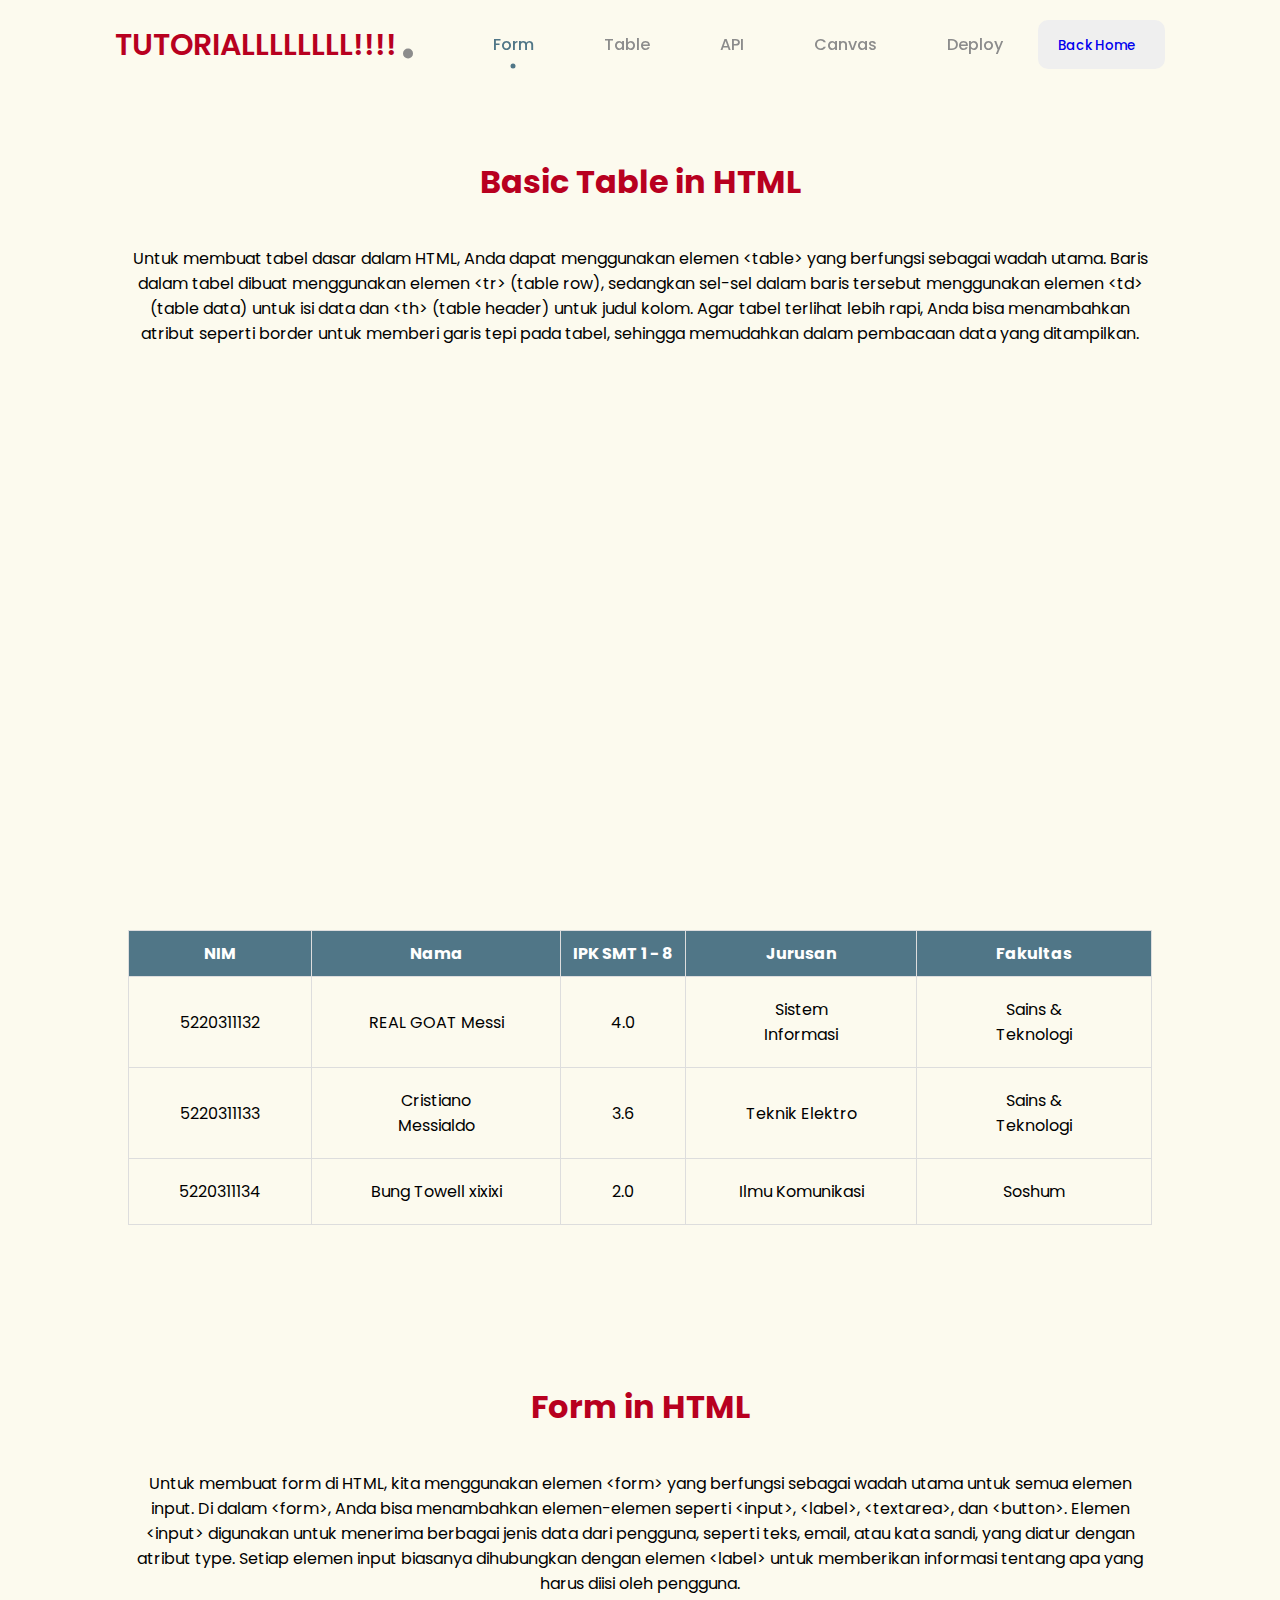
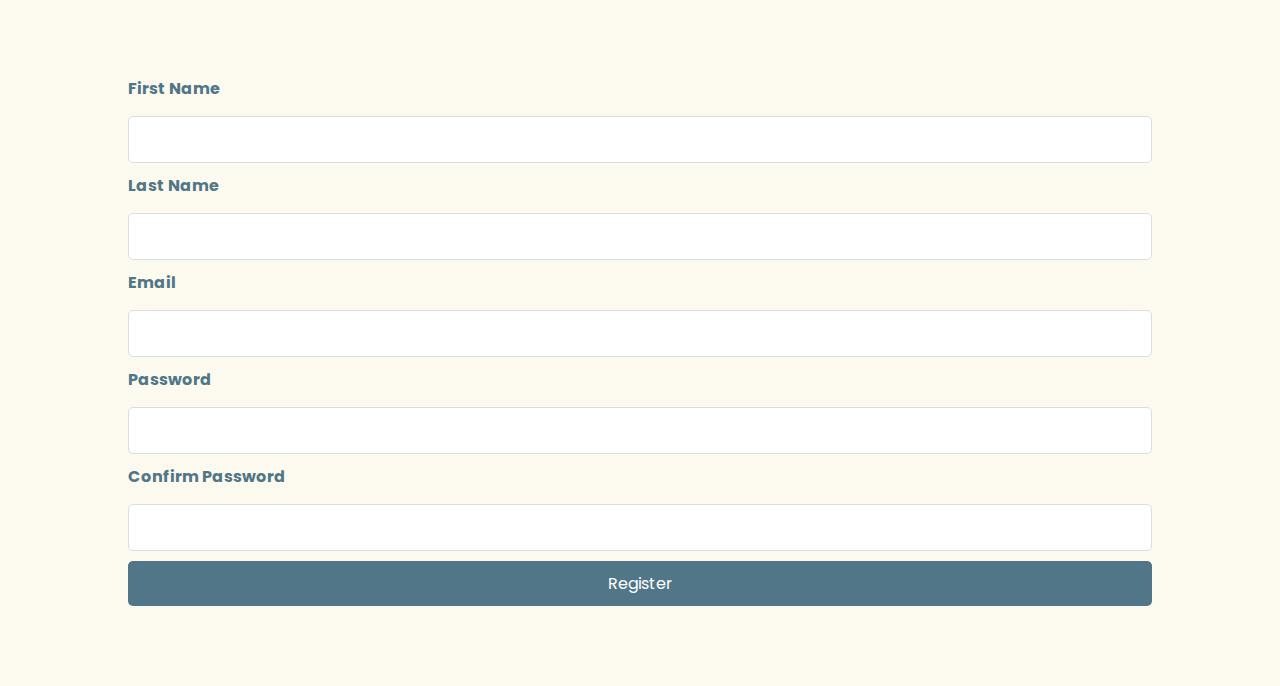
<file: tutorial.html>
<!DOCTYPE html>
<html lang="en">
  <head>
    <meta charset="UTF-8" />
    <meta name="viewport" content="width=device-width, initial-scale=1.0" />
    <title>Tutorial</title>
    <link rel="stylesheet" href="assets/css/style.css" />
    <style>
      .table {
        border-collapse: collapse;
        width: 100%;
        margin-top: 30px;
      }
      td {
        padding: 20px 50px;
        text-align: center;
      }
      th {
        background-color: #507687;
        padding: 10px;
        color: white;
      }
      h2 {
        text-align: center;
      }
    </style>
  </head>
  <body>
    <div class="container">
      <!-- NAVBAR -->
      <nav id="header">
        <div class="nav-logo">
          <p class="nav-name">TUTORIALLLLLLLL!!!!</p>
          <span>.</span>
        </div>
        <div class="nav-menu" id="myNavMenu">
          <ul class="nav_menu_list">
            <li class="nav_list">
              <a href="#" class="nav-link active-link">Form</a>
              <div class="circle"></div>
            </li>
            <li class="nav_list">
              <a href="table.html" class="nav-link">Table</a>
              <div class="circle"></div>
            </li>
            <li class="nav_list">
              <a href="#" class="nav-link">API</a>
              <div class="circle"></div>
            </li>
            <li class="nav_list">
              <a href="#" class="nav-link">Canvas</a>
              <div class="circle"></div>
            </li>
            <li class="nav_list">
              <a href="#" class="nav-link">Deploy</a>
              <div class="circle"></div>
            </li>
            <div class="nav-button">
              <button class="btn">
                <a style="text-decoration: none" href="index.html">Back Home</a>
                <i class="uil uil-file-alt"></i>
              </button>
            </div>
          </ul>
        </div>
      </nav>
    </div>

    <!-- MAIN CONTENT -->
    <main class="wrapper">
      <!-- Section: Basic Table -->
      <section class="section" id="table">
        <div class="top-header">
          <h1 style="padding: 30px">Basic Table in HTML</h1>
          <p>
            Untuk membuat tabel dasar dalam HTML, Anda dapat menggunakan elemen
            &lt;table&gt; yang berfungsi sebagai wadah utama. Baris dalam tabel
            dibuat menggunakan elemen &lt;tr&gt; (table row), sedangkan sel-sel
            dalam baris tersebut menggunakan elemen &lt;td&gt; (table data)
            untuk isi data dan &lt;th&gt; (table header) untuk judul kolom. Agar
            tabel terlihat lebih rapi, Anda bisa menambahkan atribut seperti
            border untuk memberi garis tepi pada tabel, sehingga memudahkan
            dalam pembacaan data yang ditampilkan.
          </p>
        </div>
      </section>

      <!-- Table -->
      <div class="table-wrapper">
        <table class="table" border="1" cellpadding="0">
          <thead>
            <tr>
              <th>NIM</th>
              <th>Nama</th>
              <th>IPK SMT 1 - 8</th>
              <th>Jurusan</th>
              <th>Fakultas</th>
            </tr>
          </thead>
          <tbody>
            <tr>
              <td>5220311132</td>
              <td>REAL GOAT Messi</td>
              <td>4.0</td>
              <td>Sistem Informasi</td>
              <td>Sains & Teknologi</td>
            </tr>
            <tr>
              <td>5220311133</td>
              <td>Cristiano Messialdo</td>
              <td>3.6</td>
              <td>Teknik Elektro</td>
              <td>Sains & Teknologi</td>
            </tr>
            <tr>
              <td>5220311134</td>
              <td>Bung Towell xixixi</td>
              <td>2.0</td>
              <td>Ilmu Komunikasi</td>
              <td>Soshum</td>
            </tr>
          </tbody>
        </table>
      </div>

      <!-- Section: Form -->
      <section class="section" id="form">
        <div class="top-header">
          <h1 style="padding: 30px">Form in HTML</h1>
          <p>
            Untuk membuat form di HTML, kita menggunakan elemen &lt;form&gt;
            yang berfungsi sebagai wadah utama untuk semua elemen input. Di
            dalam &lt;form&gt;, Anda bisa menambahkan elemen-elemen seperti
            &lt;input&gt;, &lt;label&gt;, &lt;textarea&gt;, dan &lt;button&gt;.
            Elemen &lt;input&gt; digunakan untuk menerima berbagai jenis data
            dari pengguna, seperti teks, email, atau kata sandi, yang diatur
            dengan atribut type. Setiap elemen input biasanya dihubungkan dengan
            elemen &lt;label&gt; untuk memberikan informasi tentang apa yang
            harus diisi oleh pengguna.
          </p>
        </div>

        <form class="registration-form">
          <label for="first-name">First Name</label>
          <input type="text" id="first-name" name="first-name" required />

          <label for="last-name">Last Name</label>
          <input type="text" id="last-name" name="last-name" required />

          <label for="email">Email</label>
          <input type="email" id="email" name="email" required />

          <label for="password">Password</label>
          <input type="password" id="password" name="password" required />

          <label for="confirm-password">Confirm Password</label>
          <input
            type="password"
            id="confirm-password"
            name="confirm-password"
            required
          />

          <button type="submit">Register</button>
        </form>
      </section>
    </main>
  </body>
</html>
</file>
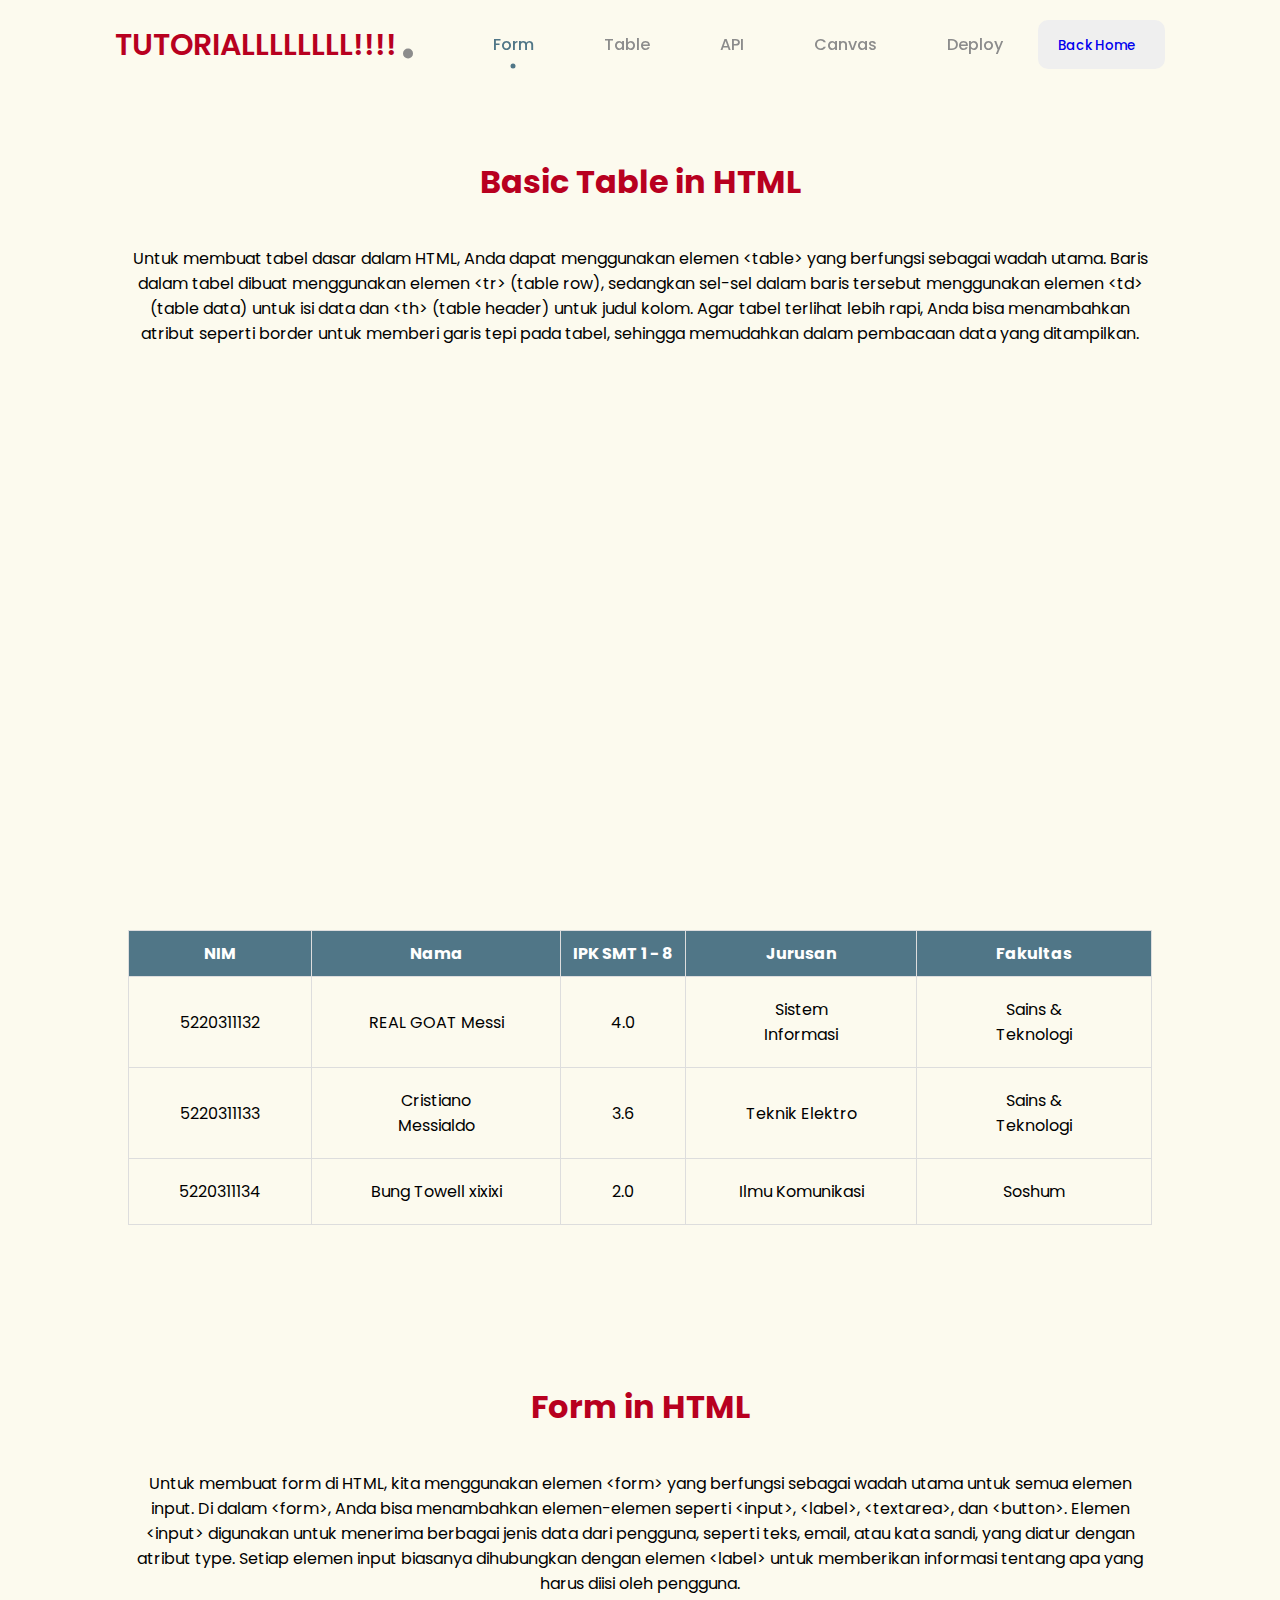
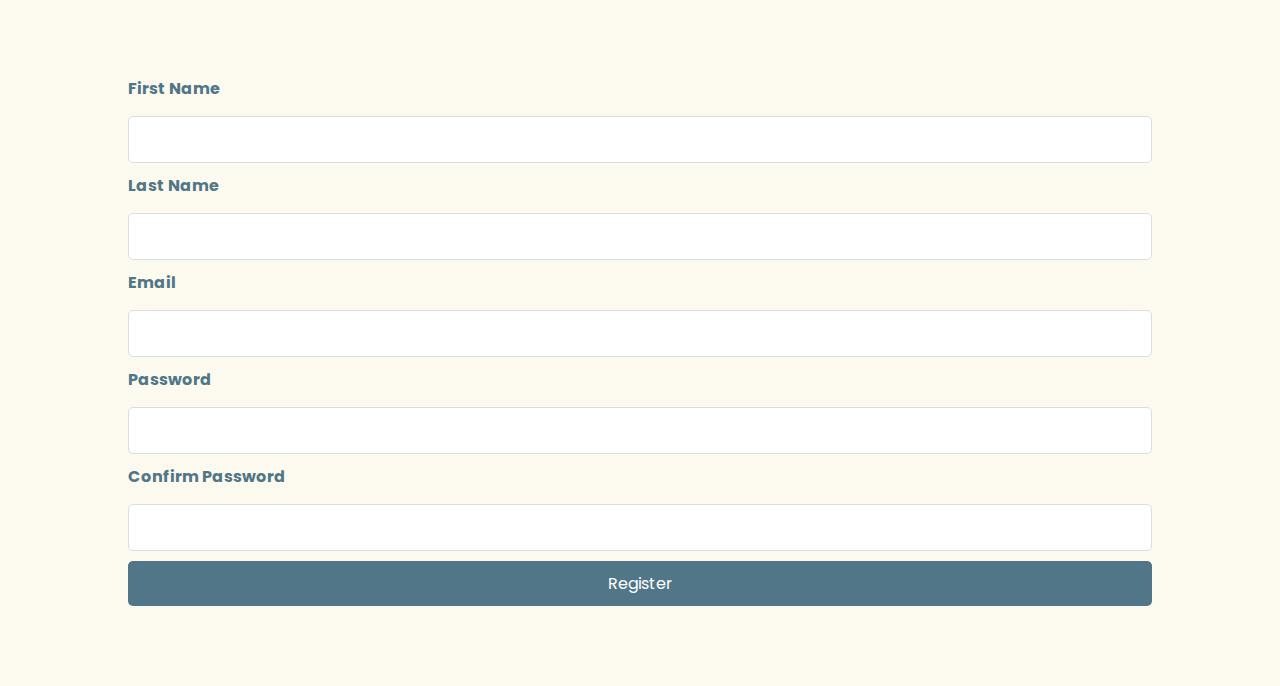
<file: Web_Porto/tutorial.html>
<!DOCTYPE html>
<html lang="en">
  <head>
    <meta charset="UTF-8" />
    <meta name="viewport" content="width=device-width, initial-scale=1.0" />
    <title>Tutorial</title>
    <link rel="stylesheet" href="assets/css/style.css" />
    <style>
      .table {
        border-collapse: collapse;
        width: 100%;
        margin-top: 30px;
      }
      td {
        padding: 20px 50px;
        text-align: center;
      }
      th {
        background-color: #507687;
        padding: 10px;
        color: white;
      }
      h2 {
        text-align: center;
      }
    </style>
  </head>
  <body>
    <div class="container">
      <!-- NAVBAR -->
      <nav id="header">
        <div class="nav-logo">
          <p class="nav-name">TUTORIALLLLLLLL!!!!</p>
          <span>.</span>
        </div>
        <div class="nav-menu" id="myNavMenu">
          <ul class="nav_menu_list">
            <li class="nav_list">
              <a href="#" class="nav-link active-link">Form</a>
              <div class="circle"></div>
            </li>
            <li class="nav_list">
              <a href="table.html" class="nav-link">Table</a>
              <div class="circle"></div>
            </li>
            <li class="nav_list">
              <a href="#" class="nav-link">API</a>
              <div class="circle"></div>
            </li>
            <li class="nav_list">
              <a href="#" class="nav-link">Canvas</a>
              <div class="circle"></div>
            </li>
            <li class="nav_list">
              <a href="#" class="nav-link">Deploy</a>
              <div class="circle"></div>
            </li>
            <div class="nav-button">
              <button class="btn">
                <a style="text-decoration: none" href="../index.html"
                  >Back Home</a
                >
                <i class="uil uil-file-alt"></i>
              </button>
            </div>
          </ul>
        </div>
      </nav>
    </div>

    <!-- MAIN CONTENT -->
    <main class="wrapper">
      <!-- Section: Basic Table -->
      <section class="section" id="table">
        <div class="top-header">
          <h1 style="padding: 30px">Basic Table in HTML</h1>
          <p>
            Untuk membuat tabel dasar dalam HTML, Anda dapat menggunakan elemen
            &lt;table&gt; yang berfungsi sebagai wadah utama. Baris dalam tabel
            dibuat menggunakan elemen &lt;tr&gt; (table row), sedangkan sel-sel
            dalam baris tersebut menggunakan elemen &lt;td&gt; (table data)
            untuk isi data dan &lt;th&gt; (table header) untuk judul kolom. Agar
            tabel terlihat lebih rapi, Anda bisa menambahkan atribut seperti
            border untuk memberi garis tepi pada tabel, sehingga memudahkan
            dalam pembacaan data yang ditampilkan.
          </p>
        </div>
      </section>

      <!-- Table -->
      <div class="table-wrapper">
        <table class="table" border="1" cellpadding="0">
          <thead>
            <tr>
              <th>NIM</th>
              <th>Nama</th>
              <th>IPK SMT 1 - 8</th>
              <th>Jurusan</th>
              <th>Fakultas</th>
            </tr>
          </thead>
          <tbody>
            <tr>
              <td>5220311132</td>
              <td>REAL GOAT Messi</td>
              <td>4.0</td>
              <td>Sistem Informasi</td>
              <td>Sains & Teknologi</td>
            </tr>
            <tr>
              <td>5220311133</td>
              <td>Cristiano Messialdo</td>
              <td>3.6</td>
              <td>Teknik Elektro</td>
              <td>Sains & Teknologi</td>
            </tr>
            <tr>
              <td>5220311134</td>
              <td>Bung Towell xixixi</td>
              <td>2.0</td>
              <td>Ilmu Komunikasi</td>
              <td>Soshum</td>
            </tr>
          </tbody>
        </table>
      </div>

      <!-- Section: Form -->
      <section class="section" id="form">
        <div class="top-header">
          <h1 style="padding: 30px">Form in HTML</h1>
          <p>
            Untuk membuat form di HTML, kita menggunakan elemen &lt;form&gt;
            yang berfungsi sebagai wadah utama untuk semua elemen input. Di
            dalam &lt;form&gt;, Anda bisa menambahkan elemen-elemen seperti
            &lt;input&gt;, &lt;label&gt;, &lt;textarea&gt;, dan &lt;button&gt;.
            Elemen &lt;input&gt; digunakan untuk menerima berbagai jenis data
            dari pengguna, seperti teks, email, atau kata sandi, yang diatur
            dengan atribut type. Setiap elemen input biasanya dihubungkan dengan
            elemen &lt;label&gt; untuk memberikan informasi tentang apa yang
            harus diisi oleh pengguna.
          </p>
        </div>

        <form class="registration-form">
          <label for="first-name">First Name</label>
          <input type="text" id="first-name" name="first-name" required />

          <label for="last-name">Last Name</label>
          <input type="text" id="last-name" name="last-name" required />

          <label for="email">Email</label>
          <input type="email" id="email" name="email" required />

          <label for="password">Password</label>
          <input type="password" id="password" name="password" required />

          <label for="confirm-password">Confirm Password</label>
          <input
            type="password"
            id="confirm-password"
            name="confirm-password"
            required
          />

          <button type="submit">Register</button>
        </form>
      </section>
    </main>
  </body>
</html>
</file>
<file: assets/css/style.css>
/* ----- POPPINS FONT Link ----- */
@import url("https://fonts.googleapis.com/css2?family=Poppins:wght@400;500;600;700&display=swap");

/* ----- VARIABLES ----- */
:root {
  /* Background and Primary Colors */
  --body-color: #fcfaee; /* Hitam abu-abu pekat untuk latar belakang, memberikan kesan elegan dan profesional */
  --color-white: #ececec; /* Putih keabu-abuan yang lembut untuk mengurangi kontras yang terlalu tajam */

  /* Text Colors */
  --text-color-second: #8c8c8c; /* Abu-abu terang untuk teks sekunder, jelas namun tetap elegan */
  --text-color-third: #b8001f; /* Biru tegas untuk heading atau elemen penting, memberikan kesan formal dan berwibawa */

  /* Primary Button & Link Colors */
  --first-color: #507687; /* Ungu tua tegas, memberikan kesan yang profesional namun modern */
  --first-color-hover: #443791; /* Ungu lebih tua untuk efek hover, memperkuat kesan tegas pada interaksi */

  /* Accent Colors */
  --second-color: #155e75; /* Biru kehijauan tegas untuk elemen sekunder, menghadirkan kesan segar namun tetap formal */
  --third-color: #d4af37; /* Emas mewah dan tegas untuk elemen penting dan aksen premium */

  /* Shadow and Hover Effects */
  --first-shadow-color: rgba(
    255,
    255,
    255,
    0.1
  ); /* Shadow putih lembut untuk menambah kedalaman */
  --second-shadow-color: rgba(
    0,
    0,
    0,
    0.7
  ); /* Shadow hitam pekat untuk mempertegas elemen visual */
}

/* ----- BASE ----- */
* {
  margin: 0;
  padding: 0;
  box-sizing: border-box;
  font-family: "Poppins", sans-serif;
}

/* ----- SMOOTH SCROLL ----- */
html {
  scroll-behavior: smooth;
}

/* ----- CHANGE THE SCROLL BAR DESIGN ----- */
::-webkit-scrollbar {
  width: 10px;
  border-radius: 25px;
}
::-webkit-scrollbar-track {
  background: #f1f1f1;
}
::-webkit-scrollbar-thumb {
  background: #ccc;
  border-radius: 30px;
}
::-webkit-scrollbar-thumb:hover {
  background: #bbb;
}

/* ---##-- REUSABLE CSS --##--- */

/* ----- GLOBAL BUTTON DESIGN ----- */
.btn {
  font-weight: 500;
  padding: 12px 20px;
  background: #efefef;
  border: none;
  border-radius: 10px;
  cursor: pointer;
  transition: 0.4s;
}
.btn > i {
  margin-left: 10px;
}
.btn:hover {
  background: var(--second-color);
  color: var(--color-white);
}

/* ----- GLOBAL ICONS DESIGN ----- */
i {
  font-size: 16px;
}

/* ------- BASE -------- */
body {
  background: var(--body-color);
}
.container {
  width: 100%;
  position: relative;
}

/* ----- NAVIGATION BAR ----- */
nav {
  position: fixed;
  display: flex;
  justify-content: space-between;
  width: 100%;
  height: 90px;
  line-height: 90px;
  background: var(--body-color);
  padding-inline: 9vw;
  transition: 0.3s;
  z-index: 100;
}
.nav-logo {
  position: relative;
}
.nav-name {
  font-size: 30px;
  font-weight: 600;
  color: var(--text-color-third);
}
.nav-logo span {
  position: absolute;
  top: -15px;
  right: -20px;
  font-size: 5em;
  color: var(--text-color-second);
}
.nav-menu,
.nav_menu_list {
  display: flex;
}
.nav-menu .nav_list {
  list-style: none;
  position: relative;
}
.nav-link {
  text-decoration: none;
  color: var(--text-color-second);
  font-weight: 500;
  padding-inline: 15px;
  margin-inline: 20px;
}
.nav-menu-btn {
  display: none;
}
.nav-menu-btn i {
  font-size: 28px;
  cursor: pointer;
}
.active-link {
  position: relative;
  color: var(--first-color);
  transition: 0.3;
}
.active-link::after {
  content: "";
  position: absolute;
  left: 50%;
  bottom: -15px;
  transform: translate(-50%, -50%);
  width: 5px;
  height: 5px;
  background: var(--first-color);
  border-radius: 50%;
}

/* ----- WRAPPER DESIGN ----- */
.wrapper {
  padding-inline: 10vw;
}

/* ----- FEATURED BOX ----- */
.featured-box {
  position: relative;
  display: flex;
  height: 100vh;
  min-height: 700px;
}

/* ----- FEATURED TEXT BOX ----- */
.featured-text {
  position: relative;
  display: flex;
  justify-content: center;
  align-content: center;
  min-height: 80vh;
  flex-direction: column;
  width: 50%;
  padding-left: 20px;
}
.featured-text-card span {
  background: var(--third-color);
  color: var(--color-white);
  padding: 3px 8px;
  font-size: 12px;
  border-radius: 5px;
}
.featured-name {
  font-size: 50px;
  font-weight: 600;
  color: var(--text-color-second);
  margin-block: 20px;
}
.typedText {
  text-transform: capitalize;
  color: var(--text-color-third);
}
.featured-text-info {
  font-size: 15px;
  margin-bottom: 30px;
  color: var(--text-color-second);
}
.featured-text-btn {
  display: flex;
  gap: 20px;
}
.featured-text-btn > .blue-btn {
  background: var(--first-color);
  color: var(--color-white);
}
.featured-text-btn > .blue-btn:hover {
  background: var(--first-color-hover);
}
.social_icons {
  display: flex;
  margin-top: 5em;
  gap: 30px;
}
.icon {
  display: flex;
  justify-content: center;
  align-items: center;
  width: 40px;
  height: 40px;
  border-radius: 50%;
  box-shadow: 0px 2px 5px 0px rgba(0, 0, 0, 0.25);
  cursor: pointer;
}
.icon:hover {
  color: var(--first-color);
}

/* ----- FEATURED IMAGE BOX ----- */
.featured-image {
  display: flex;
  justify-content: right;
  align-content: center;
  min-height: 80vh;
  width: 50%;
}
.image {
  margin: auto 0;
  width: 380px;
  height: 380px;
  border-radius: 55% 45% 55% 45%;
  overflow: hidden;
  animation: imgFloat 7s ease-in-out infinite;
}
.image img {
  width: 380px;
  height: 380px;
  object-fit: cover;
}
@keyframes imgFloat {
  50% {
    transform: translateY(10px);
    border-radius: 45% 55% 45% 55%;
  }
}
.scroll-btn {
  position: absolute;
  bottom: 0;
  left: 50%;
  translate: -50%;
  display: flex;
  justify-content: center;
  align-items: center;
  width: 150px;
  height: 50px;
  gap: 5px;
  text-decoration: none;
  color: var(--text-color-second);
  background: var(--color-white);
  border-radius: 30px;
  box-shadow: 0 2px 5px 0 rgba(0, 0, 0, 0.25);
}
.scroll-btn i {
  font-size: 20px;
}

/* ----- MAIN BOX ----- */
.section {
  padding-block: 5em;
  min-height: 100vh;
}
.row {
  display: flex;
  justify-content: space-between;
  width: 100%;
  gap: 50px;
}
.col {
  display: flex;
  width: 50%;
}

/* -- ## --- RESUABLE CSS -- ## -- */
.top-header {
  margin-top: 3em;
  text-align: center;
  margin-bottom: 5em;
}
.top-header h1 {
  font-weight: 20em;
  color: #B8001F;
  margin-bottom: 10px;
}
.top-header span {
  color: #999;
}
h3 {
  font-size: 20px;
  font-weight: 600;
  color: var(--text-color-second);
  margin-bottom: 15px;
}

/* ----- ABOUT INFO ----- */
.about-info {
  position: relative;
  display: flex;
  align-items: center;
  flex-direction: column;
  padding-block: 30px 70px;
  padding-inline: 20px;
  width: 100%;
  background: var(--color-white);
  box-shadow: 1px 8px 10px 2px var(--first-shadow-color);
  border-radius: 20px;
}
.about-info p {
  text-align: justify;
  font-size: 15px;
  color: #777;
  padding-bottom:10px;
}
.about-btn button {
  position: absolute;
  right: 20px;
  bottom: 20px;
  background: var(--first-color);
  color: var(--color-white);
  border-radius: 30px;
}
.about-btn button:hover {
  background: var(--first-color-hover);
}

/* ----- ABOUT / SKILLS BOX ----- */
.skills-box {
  margin: 10px;
}
.skills-header {
  margin-bottom: 30px;
}
.skills-list {
  display: flex;
  flex-wrap: wrap;
  gap: 5px;
}
.skills-list span {
  font-size: 14px;
  background: var(--first-color);
  color: var(--color-white);
  padding: 2px 10px;
  border-radius: 5px;
}

/* ----- PROJECTS BOX ----- */
.project-container {
  display: flex;
  width: 100%;
  justify-content: space-between;
  gap: 20px;
  flex-wrap: wrap;
}
.project-box {
  position: relative;
  display: flex;
  justify-content: center;
  align-items: center;
  flex-direction: column;
  width: 30%;
  height: 250px;
  background: var(--color-white);
  border-radius: 20px;
  box-shadow: 1px 8px 10px 2px var(--first-shadow-color);
  overflow: hidden;
}
.project-box > i {
  font-size: 50px;
  color: #ef5a6f;
  margin-bottom: 25px;
}
.project-box label {
  font-size: 15px;
  color: #777;
}
.project-box::after,
.contact-info::after {
  content: "";
  position: absolute;
  bottom: -100%;
  background: var(--second-color);
  width: 100%;
  height: 100%;
  transition: 0.4s;
  z-index: 1;
}
.project-box:hover.project-box::after,
.contact-info:hover.contact-info::after {
  bottom: 0;
}
.project-box:hover.project-box i,
.project-box:hover.project-box > h3,
.project-box:hover.project-box > label {
  color: var(--color-white);
  z-index: 2;
}

/* ----- CONTACT BOX ----- */
.contact-info {
  position: relative;
  display: flex;
  flex-direction: column;
  justify-content: center;
  align-items: center;
  padding: 20px 30px;
  width: 100%;
  height: 315px;
  background: var(--second-color);
  border-radius: 10px;
  box-shadow: 1px 8px 10px 2px var(--first-shadow-color);
  overflow: hidden;
}
.contact-info > h2 {
  color: var(--color-white);
  margin-bottom: 20px;
}
.contact-info > p {
  display: flex;
  align-items: center;
  gap: 10px;
  color: var(--color-white);
  margin-block: 5px;
}
.contact-info p > i {
  font-size: 18px;
}
.contact-info::after {
  background: var(--color-white);
}
.contact-info:hover.contact-info h2,
.contact-info:hover.contact-info p,
.contact-info:hover.contact-info i {
  color: #777;
  z-index: 2;
}

/* ----- CONTACT FORM ----- */
.form-control {
  display: flex;
  flex-direction: column;
  gap: 10px;
  width: 100%;
}
.form-inputs {
  display: flex;
  gap: 10px;
  width: 100%;
}
.input-field {
  width: 50%;
  height: 55px;
  background: transparent;
  border: 2px solid #aaa;
  border-radius: 10px;
  padding-inline: 20px;
  outline: none;
}
textarea {
  width: 100%;
  height: 250px;
  background: transparent;
  border: 2px solid #aaa;
  border-radius: 10px;
  padding: 15px 20px;
  outline: none;
  resize: none;
}
.form-button > .btn {
  display: flex;
  align-items: center;
  justify-content: center;
  background: var(--second-color);
  color: var(--color-white);
}
.form-button > .btn:hover {
  background: #00b5e7;
}
.form-button i {
  font-size: 18px;
  rotate: -45deg;
}

/* ----- FOOTER BOX ----- */
footer {
  display: flex;
  justify-content: center;
  align-items: center;
  flex-direction: column;
  row-gap: 30px;
  background: #f8f8f8;
  padding-block: 40px 60px;
}
.top-footer p {
  font-size: 25px;
  font-weight: 600;
}
.middle-footer .footer-menu {
  display: flex;
}
.footer_menu_list {
  list-style: none;
}
.footer_menu_list a {
  text-decoration: none;
  color: var(--text-color-second);
  font-weight: 500;
  margin-inline: 20px;
}
.footer-social-icons {
  display: flex;
  gap: 30px;
}
.bottom-footer {
  font-size: 14px;
  margin-top: 10px;
}

/* ----- MEDIA QUERY == 1024px / RESPONSIVE ----- */
@media only screen and (max-width: 1024px) {
  .featured-text {
    padding: 0;
  }
  .image,
  .image img {
    width: 320px;
    height: 320px;
  }
}

/* ----- MEDIA QUERY == 900px / RESPONSIVE ----- */
@media only screen and (max-width: 900px) {
  .nav-button {
    display: none;
  }
  .nav-menu.responsive {
    left: 0;
  }
  .nav-menu {
    position: fixed;
    top: 80px;
    left: -100%;
    flex-direction: column;
    justify-content: center;
    align-items: center;
    background: rgba(255, 255, 255, 0.7);
    backdrop-filter: blur(20px);
    width: 100%;
    min-height: 450px;
    height: 90vh;
    transition: 0.3s;
  }
  .nav_menu_list {
    flex-direction: column;
  }
  .nav-menu-btn {
    display: flex;
    align-items: center;
    justify-content: center;
  }
  .featured-box {
    flex-direction: column;
    justify-content: center;
    height: 100vh;
  }
  .featured-text {
    width: 100%;
    order: 2;
    justify-content: center;
    align-content: flex-start;
    min-height: 60vh;
  }
  .social_icons {
    margin-top: 2em;
  }
  .featured-image {
    order: 1;
    justify-content: center;
    min-height: 150px;
    width: 100%;
    margin-top: 65px;
  }
  .image,
  .image img {
    width: 150px;
    height: 150px;
  }
  .row {
    display: flex;
    flex-direction: column;
    justify-content: center;
    gap: 50px;
  }
  .col {
    display: flex;
    justify-content: center;
    width: 100%;
  }
  .about-info,
  .contact-info {
    width: 100%;
  }
  .project-container {
    justify-content: center;
  }
  .project-box {
    width: 80%;
  }
}

/* ----- MEDIA QUERY == 540px / RESPONSIVE ----- */

@media only screen and (max-width: 540px) {
  .featured-name {
    font-size: 40px;
  }
  .project-box {
    width: 100%;
  }
  .form-inputs {
    flex-direction: column;
  }
  .input-field {
    width: 100%;
  }
}

.nav_list {
  position: relative;
}

.dropdown-menu {
  display: none;
  position: absolute;
  top: 100%;
  left: 0;
  border: 1px solid #ccc;
  padding: 0;
  list-style: none;
}

.nav_list:hover .dropdown-menu {
  display: block;
}

.dropdown-menu li {
  padding: 2px 2px;
  background-color: hotpink;
  margin
}

.dropdown-menu li a {
  text-decoration: none;
  color: #333;
  padding: 10px;
}

.dropdown-menu li a:hover {
  background-color: #f0f0f0;
}
.nav-link i {
  margin-left: 2px; /* Reduce the space between the text and the icon */
  vertical-align: middle; /* Aligns the icon better with the text */
}

.tutorial-text{
  font-size: 15px;
  margin-bottom: 30px;
  color: var(--text-color-second);
}
//table

.table-wrapper {
  width: 100%;
  overflow-x: auto;
}

table {
  width: 100%;
  border-collapse: collapse;
}

th, td {
  padding: 12px;
  text-align: left;
  border: 1px solid #ddd;
}

th {
  background-color: #f4f4f4;
  text-align: center;
}

/* Tabel responsif dengan media query untuk tampilan ponsel */
@media screen and (max-width: 600px) {
  table, thead, tbody, th, td, tr {
      display: block;
  }

  tr {
      margin-bottom: 10px;
  }

  td {
      display: flex;
      justify-content: space-between;
      padding: 8px;
      border-bottom: 1px solid #ddd;
      position: relative;
      text-align: left;
  }

  td:before {
      content: attr(data-label);
      flex: 1;
      font-weight: bold;
      padding-right: 10px;
      text-align: left;
  }

  th {
      display: none; /* Sembunyikan header tabel pada tampilan mobile */
  }
}

//form

.registration-form {
        background-color: white;
        padding: 20px;
        border-radius: 10px;
        box-shadow: 0 0 10px rgba(0, 0, 0, 0.1);
        width: 90%;
        max-width: 400px;
        margin: 30px auto;
        font-family: Arial, sans-serif;
      }

      .registration-form label {
        font-weight: bold;
        display: block;
        margin-bottom: 5px;
        color: #507687; /* Warna yang sama dengan header tabel */
      }

      .registration-form input[type="text"],
      .registration-form input[type="email"],
      .registration-form input[type="password"] {
        width: 100%;
        padding: 10px;
        margin: 10px 0;
        border: 1px solid #ddd;
        border-radius: 5px;
        font-size: 16px;
      }

      .registration-form button {
        width: 100%;
        padding: 10px;
        background-color: #507687; /* Warna yang sama dengan header tabel */
        color: white;
        border: none;
        border-radius: 5px;
        cursor: pointer;
        font-size: 16px;
      }

      .registration-form button:hover {
        background-color: #405a67; /* Warna yang sedikit lebih gelap saat hover */
      }
</file>
<file: Web_Porto/assets/css/style.css>
/* ----- POPPINS FONT Link ----- */
@import url("https://fonts.googleapis.com/css2?family=Poppins:wght@400;500;600;700&display=swap");

/* ----- VARIABLES ----- */
:root {
  /* Background and Primary Colors */
  --body-color: #fcfaee; /* Hitam abu-abu pekat untuk latar belakang, memberikan kesan elegan dan profesional */
  --color-white: #ececec; /* Putih keabu-abuan yang lembut untuk mengurangi kontras yang terlalu tajam */

  /* Text Colors */
  --text-color-second: #8c8c8c; /* Abu-abu terang untuk teks sekunder, jelas namun tetap elegan */
  --text-color-third: #b8001f; /* Biru tegas untuk heading atau elemen penting, memberikan kesan formal dan berwibawa */

  /* Primary Button & Link Colors */
  --first-color: #507687; /* Ungu tua tegas, memberikan kesan yang profesional namun modern */
  --first-color-hover: #443791; /* Ungu lebih tua untuk efek hover, memperkuat kesan tegas pada interaksi */

  /* Accent Colors */
  --second-color: #155e75; /* Biru kehijauan tegas untuk elemen sekunder, menghadirkan kesan segar namun tetap formal */
  --third-color: #d4af37; /* Emas mewah dan tegas untuk elemen penting dan aksen premium */

  /* Shadow and Hover Effects */
  --first-shadow-color: rgba(
    255,
    255,
    255,
    0.1
  ); /* Shadow putih lembut untuk menambah kedalaman */
  --second-shadow-color: rgba(
    0,
    0,
    0,
    0.7
  ); /* Shadow hitam pekat untuk mempertegas elemen visual */
}

/* ----- BASE ----- */
* {
  margin: 0;
  padding: 0;
  box-sizing: border-box;
  font-family: "Poppins", sans-serif;
}

/* ----- SMOOTH SCROLL ----- */
html {
  scroll-behavior: smooth;
}

/* ----- CHANGE THE SCROLL BAR DESIGN ----- */
::-webkit-scrollbar {
  width: 10px;
  border-radius: 25px;
}
::-webkit-scrollbar-track {
  background: #f1f1f1;
}
::-webkit-scrollbar-thumb {
  background: #ccc;
  border-radius: 30px;
}
::-webkit-scrollbar-thumb:hover {
  background: #bbb;
}

/* ---##-- REUSABLE CSS --##--- */

/* ----- GLOBAL BUTTON DESIGN ----- */
.btn {
  font-weight: 500;
  padding: 12px 20px;
  background: #efefef;
  border: none;
  border-radius: 10px;
  cursor: pointer;
  transition: 0.4s;
}
.btn > i {
  margin-left: 10px;
}
.btn:hover {
  background: var(--second-color);
  color: var(--color-white);
}

/* ----- GLOBAL ICONS DESIGN ----- */
i {
  font-size: 16px;
}

/* ------- BASE -------- */
body {
  background: var(--body-color);
}
.container {
  width: 100%;
  position: relative;
}

/* ----- NAVIGATION BAR ----- */
nav {
  position: fixed;
  display: flex;
  justify-content: space-between;
  width: 100%;
  height: 90px;
  line-height: 90px;
  background: var(--body-color);
  padding-inline: 9vw;
  transition: 0.3s;
  z-index: 100;
}
.nav-logo {
  position: relative;
}
.nav-name {
  font-size: 30px;
  font-weight: 600;
  color: var(--text-color-third);
}
.nav-logo span {
  position: absolute;
  top: -15px;
  right: -20px;
  font-size: 5em;
  color: var(--text-color-second);
}
.nav-menu,
.nav_menu_list {
  display: flex;
}
.nav-menu .nav_list {
  list-style: none;
  position: relative;
}
.nav-link {
  text-decoration: none;
  color: var(--text-color-second);
  font-weight: 500;
  padding-inline: 15px;
  margin-inline: 20px;
}
.nav-menu-btn {
  display: none;
}
.nav-menu-btn i {
  font-size: 28px;
  cursor: pointer;
}
.active-link {
  position: relative;
  color: var(--first-color);
  transition: 0.3;
}
.active-link::after {
  content: "";
  position: absolute;
  left: 50%;
  bottom: -15px;
  transform: translate(-50%, -50%);
  width: 5px;
  height: 5px;
  background: var(--first-color);
  border-radius: 50%;
}

/* ----- WRAPPER DESIGN ----- */
.wrapper {
  padding-inline: 10vw;
}

/* ----- FEATURED BOX ----- */
.featured-box {
  position: relative;
  display: flex;
  height: 100vh;
  min-height: 700px;
}

/* ----- FEATURED TEXT BOX ----- */
.featured-text {
  position: relative;
  display: flex;
  justify-content: center;
  align-content: center;
  min-height: 80vh;
  flex-direction: column;
  width: 50%;
  padding-left: 20px;
}
.featured-text-card span {
  background: var(--third-color);
  color: var(--color-white);
  padding: 3px 8px;
  font-size: 12px;
  border-radius: 5px;
}
.featured-name {
  font-size: 50px;
  font-weight: 600;
  color: var(--text-color-second);
  margin-block: 20px;
}
.typedText {
  text-transform: capitalize;
  color: var(--text-color-third);
}
.featured-text-info {
  font-size: 15px;
  margin-bottom: 30px;
  color: var(--text-color-second);
}
.featured-text-btn {
  display: flex;
  gap: 20px;
}
.featured-text-btn > .blue-btn {
  background: var(--first-color);
  color: var(--color-white);
}
.featured-text-btn > .blue-btn:hover {
  background: var(--first-color-hover);
}
.social_icons {
  display: flex;
  margin-top: 5em;
  gap: 30px;
}
.icon {
  display: flex;
  justify-content: center;
  align-items: center;
  width: 40px;
  height: 40px;
  border-radius: 50%;
  box-shadow: 0px 2px 5px 0px rgba(0, 0, 0, 0.25);
  cursor: pointer;
}
.icon:hover {
  color: var(--first-color);
}

/* ----- FEATURED IMAGE BOX ----- */
.featured-image {
  display: flex;
  justify-content: right;
  align-content: center;
  min-height: 80vh;
  width: 50%;
}
.image {
  margin: auto 0;
  width: 380px;
  height: 380px;
  border-radius: 55% 45% 55% 45%;
  overflow: hidden;
  animation: imgFloat 7s ease-in-out infinite;
}
.image img {
  width: 380px;
  height: 380px;
  object-fit: cover;
}
@keyframes imgFloat {
  50% {
    transform: translateY(10px);
    border-radius: 45% 55% 45% 55%;
  }
}
.scroll-btn {
  position: absolute;
  bottom: 0;
  left: 50%;
  translate: -50%;
  display: flex;
  justify-content: center;
  align-items: center;
  width: 150px;
  height: 50px;
  gap: 5px;
  text-decoration: none;
  color: var(--text-color-second);
  background: var(--color-white);
  border-radius: 30px;
  box-shadow: 0 2px 5px 0 rgba(0, 0, 0, 0.25);
}
.scroll-btn i {
  font-size: 20px;
}

/* ----- MAIN BOX ----- */
.section {
  padding-block: 5em;
  min-height: 100vh;
}
.row {
  display: flex;
  justify-content: space-between;
  width: 100%;
  gap: 50px;
}
.col {
  display: flex;
  width: 50%;
}

/* -- ## --- RESUABLE CSS -- ## -- */
.top-header {
  margin-top: 3em;
  text-align: center;
  margin-bottom: 5em;
}
.top-header h1 {
  font-weight: 20em;
  color: #B8001F;
  margin-bottom: 10px;
}
.top-header span {
  color: #999;
}
h3 {
  font-size: 20px;
  font-weight: 600;
  color: var(--text-color-second);
  margin-bottom: 15px;
}

/* ----- ABOUT INFO ----- */
.about-info {
  position: relative;
  display: flex;
  align-items: center;
  flex-direction: column;
  padding-block: 30px 70px;
  padding-inline: 20px;
  width: 100%;
  background: var(--color-white);
  box-shadow: 1px 8px 10px 2px var(--first-shadow-color);
  border-radius: 20px;
}
.about-info p {
  text-align: justify;
  font-size: 15px;
  color: #777;
  padding-bottom:10px;
}
.about-btn button {
  position: absolute;
  right: 20px;
  bottom: 20px;
  background: var(--first-color);
  color: var(--color-white);
  border-radius: 30px;
}
.about-btn button:hover {
  background: var(--first-color-hover);
}

/* ----- ABOUT / SKILLS BOX ----- */
.skills-box {
  margin: 10px;
}
.skills-header {
  margin-bottom: 30px;
}
.skills-list {
  display: flex;
  flex-wrap: wrap;
  gap: 5px;
}
.skills-list span {
  font-size: 14px;
  background: var(--first-color);
  color: var(--color-white);
  padding: 2px 10px;
  border-radius: 5px;
}

/* ----- PROJECTS BOX ----- */
.project-container {
  display: flex;
  width: 100%;
  justify-content: space-between;
  gap: 20px;
  flex-wrap: wrap;
}
.project-box {
  position: relative;
  display: flex;
  justify-content: center;
  align-items: center;
  flex-direction: column;
  width: 30%;
  height: 250px;
  background: var(--color-white);
  border-radius: 20px;
  box-shadow: 1px 8px 10px 2px var(--first-shadow-color);
  overflow: hidden;
}
.project-box > i {
  font-size: 50px;
  color: #ef5a6f;
  margin-bottom: 25px;
}
.project-box label {
  font-size: 15px;
  color: #777;
}
.project-box::after,
.contact-info::after {
  content: "";
  position: absolute;
  bottom: -100%;
  background: var(--second-color);
  width: 100%;
  height: 100%;
  transition: 0.4s;
  z-index: 1;
}
.project-box:hover.project-box::after,
.contact-info:hover.contact-info::after {
  bottom: 0;
}
.project-box:hover.project-box i,
.project-box:hover.project-box > h3,
.project-box:hover.project-box > label {
  color: var(--color-white);
  z-index: 2;
}

/* ----- CONTACT BOX ----- */
.contact-info {
  position: relative;
  display: flex;
  flex-direction: column;
  justify-content: center;
  align-items: center;
  padding: 20px 30px;
  width: 100%;
  height: 315px;
  background: var(--second-color);
  border-radius: 10px;
  box-shadow: 1px 8px 10px 2px var(--first-shadow-color);
  overflow: hidden;
}
.contact-info > h2 {
  color: var(--color-white);
  margin-bottom: 20px;
}
.contact-info > p {
  display: flex;
  align-items: center;
  gap: 10px;
  color: var(--color-white);
  margin-block: 5px;
}
.contact-info p > i {
  font-size: 18px;
}
.contact-info::after {
  background: var(--color-white);
}
.contact-info:hover.contact-info h2,
.contact-info:hover.contact-info p,
.contact-info:hover.contact-info i {
  color: #777;
  z-index: 2;
}

/* ----- CONTACT FORM ----- */
.form-control {
  display: flex;
  flex-direction: column;
  gap: 10px;
  width: 100%;
}
.form-inputs {
  display: flex;
  gap: 10px;
  width: 100%;
}
.input-field {
  width: 50%;
  height: 55px;
  background: transparent;
  border: 2px solid #aaa;
  border-radius: 10px;
  padding-inline: 20px;
  outline: none;
}
textarea {
  width: 100%;
  height: 250px;
  background: transparent;
  border: 2px solid #aaa;
  border-radius: 10px;
  padding: 15px 20px;
  outline: none;
  resize: none;
}
.form-button > .btn {
  display: flex;
  align-items: center;
  justify-content: center;
  background: var(--second-color);
  color: var(--color-white);
}
.form-button > .btn:hover {
  background: #00b5e7;
}
.form-button i {
  font-size: 18px;
  rotate: -45deg;
}

/* ----- FOOTER BOX ----- */
footer {
  display: flex;
  justify-content: center;
  align-items: center;
  flex-direction: column;
  row-gap: 30px;
  background: #f8f8f8;
  padding-block: 40px 60px;
}
.top-footer p {
  font-size: 25px;
  font-weight: 600;
}
.middle-footer .footer-menu {
  display: flex;
}
.footer_menu_list {
  list-style: none;
}
.footer_menu_list a {
  text-decoration: none;
  color: var(--text-color-second);
  font-weight: 500;
  margin-inline: 20px;
}
.footer-social-icons {
  display: flex;
  gap: 30px;
}
.bottom-footer {
  font-size: 14px;
  margin-top: 10px;
}

/* ----- MEDIA QUERY == 1024px / RESPONSIVE ----- */
@media only screen and (max-width: 1024px) {
  .featured-text {
    padding: 0;
  }
  .image,
  .image img {
    width: 320px;
    height: 320px;
  }
}

/* ----- MEDIA QUERY == 900px / RESPONSIVE ----- */
@media only screen and (max-width: 900px) {
  .nav-button {
    display: none;
  }
  .nav-menu.responsive {
    left: 0;
  }
  .nav-menu {
    position: fixed;
    top: 80px;
    left: -100%;
    flex-direction: column;
    justify-content: center;
    align-items: center;
    background: rgba(255, 255, 255, 0.7);
    backdrop-filter: blur(20px);
    width: 100%;
    min-height: 450px;
    height: 90vh;
    transition: 0.3s;
  }
  .nav_menu_list {
    flex-direction: column;
  }
  .nav-menu-btn {
    display: flex;
    align-items: center;
    justify-content: center;
  }
  .featured-box {
    flex-direction: column;
    justify-content: center;
    height: 100vh;
  }
  .featured-text {
    width: 100%;
    order: 2;
    justify-content: center;
    align-content: flex-start;
    min-height: 60vh;
  }
  .social_icons {
    margin-top: 2em;
  }
  .featured-image {
    order: 1;
    justify-content: center;
    min-height: 150px;
    width: 100%;
    margin-top: 65px;
  }
  .image,
  .image img {
    width: 150px;
    height: 150px;
  }
  .row {
    display: flex;
    flex-direction: column;
    justify-content: center;
    gap: 50px;
  }
  .col {
    display: flex;
    justify-content: center;
    width: 100%;
  }
  .about-info,
  .contact-info {
    width: 100%;
  }
  .project-container {
    justify-content: center;
  }
  .project-box {
    width: 80%;
  }
}

/* ----- MEDIA QUERY == 540px / RESPONSIVE ----- */

@media only screen and (max-width: 540px) {
  .featured-name {
    font-size: 40px;
  }
  .project-box {
    width: 100%;
  }
  .form-inputs {
    flex-direction: column;
  }
  .input-field {
    width: 100%;
  }
}

.nav_list {
  position: relative;
}

.dropdown-menu {
  display: none;
  position: absolute;
  top: 100%;
  left: 0;
  border: 1px solid #ccc;
  padding: 0;
  list-style: none;
}

.nav_list:hover .dropdown-menu {
  display: block;
}

.dropdown-menu li {
  padding: 2px 2px;
  background-color: hotpink;
  margin
}

.dropdown-menu li a {
  text-decoration: none;
  color: #333;
  padding: 10px;
}

.dropdown-menu li a:hover {
  background-color: #f0f0f0;
}
.nav-link i {
  margin-left: 2px; /* Reduce the space between the text and the icon */
  vertical-align: middle; /* Aligns the icon better with the text */
}

.tutorial-text{
  font-size: 15px;
  margin-bottom: 30px;
  color: var(--text-color-second);
}
//table

.table-wrapper {
  width: 100%;
  overflow-x: auto;
}

table {
  width: 100%;
  border-collapse: collapse;
}

th, td {
  padding: 12px;
  text-align: left;
  border: 1px solid #ddd;
}

th {
  background-color: #f4f4f4;
  text-align: center;
}

/* Tabel responsif dengan media query untuk tampilan ponsel */
@media screen and (max-width: 600px) {
  table, thead, tbody, th, td, tr {
      display: block;
  }

  tr {
      margin-bottom: 10px;
  }

  td {
      display: flex;
      justify-content: space-between;
      padding: 8px;
      border-bottom: 1px solid #ddd;
      position: relative;
      text-align: left;
  }

  td:before {
      content: attr(data-label);
      flex: 1;
      font-weight: bold;
      padding-right: 10px;
      text-align: left;
  }

  th {
      display: none; /* Sembunyikan header tabel pada tampilan mobile */
  }
}

//form

.registration-form {
        background-color: white;
        padding: 20px;
        border-radius: 10px;
        box-shadow: 0 0 10px rgba(0, 0, 0, 0.1);
        width: 90%;
        max-width: 400px;
        margin: 30px auto;
        font-family: Arial, sans-serif;
      }

      .registration-form label {
        font-weight: bold;
        display: block;
        margin-bottom: 5px;
        color: #507687; /* Warna yang sama dengan header tabel */
      }

      .registration-form input[type="text"],
      .registration-form input[type="email"],
      .registration-form input[type="password"] {
        width: 100%;
        padding: 10px;
        margin: 10px 0;
        border: 1px solid #ddd;
        border-radius: 5px;
        font-size: 16px;
      }

      .registration-form button {
        width: 100%;
        padding: 10px;
        background-color: #507687; /* Warna yang sama dengan header tabel */
        color: white;
        border: none;
        border-radius: 5px;
        cursor: pointer;
        font-size: 16px;
      }

      .registration-form button:hover {
        background-color: #405a67; /* Warna yang sedikit lebih gelap saat hover */
      }
</file>
